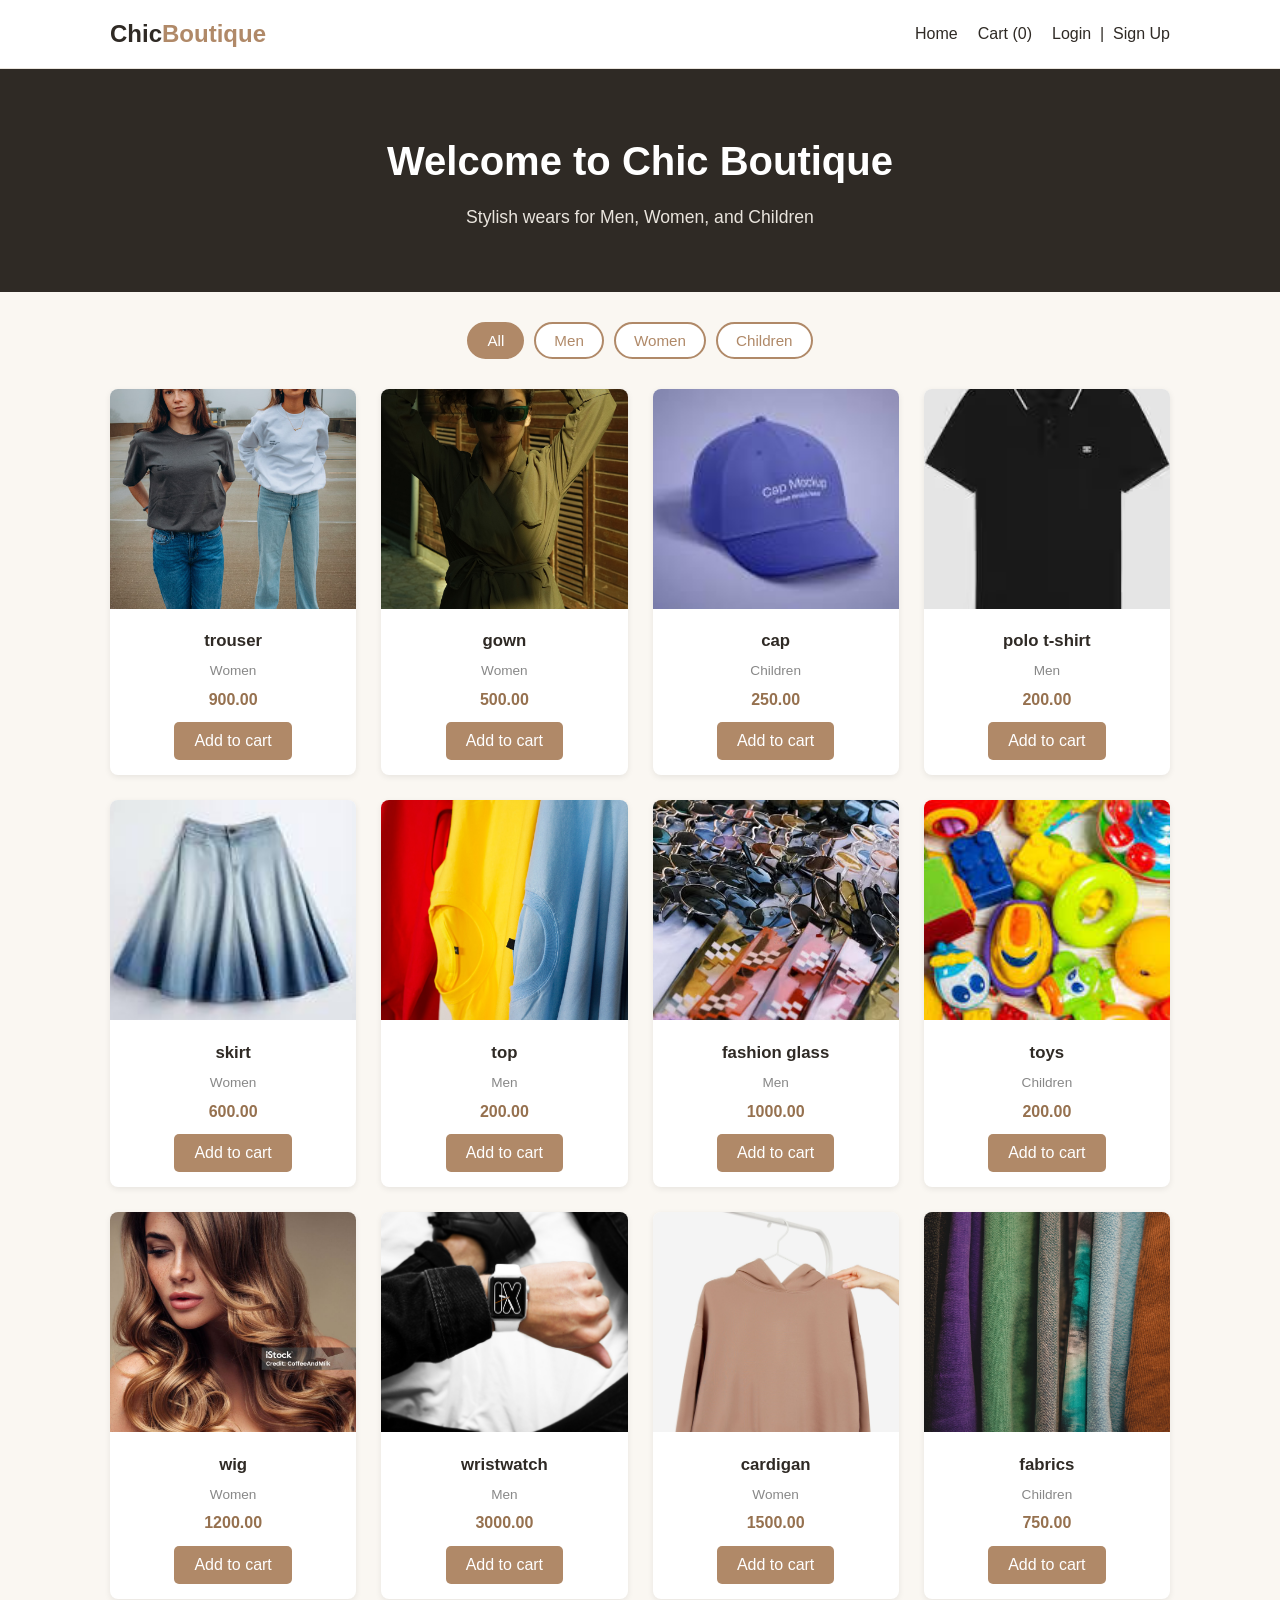
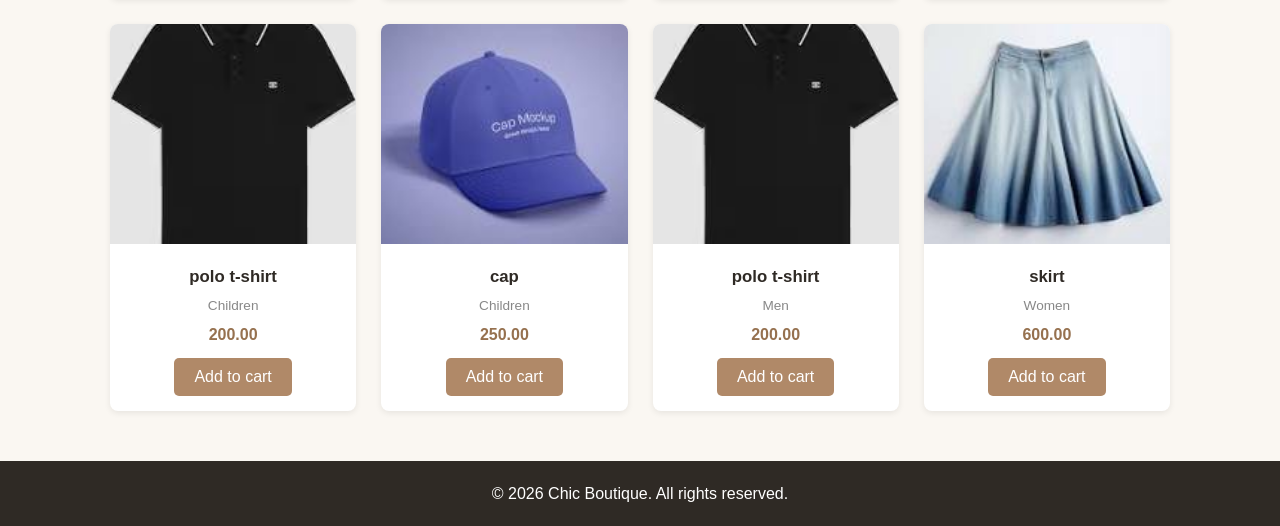
<file: index.html>
<!doctype html>
<html lang="en">
  <head>
    <meta charset="UTF-8" />
    <meta name="viewport" content="width=device-width, initial-scale=1.0" />
    <title>Chic Boutique - Home</title>

    <!-- Global styles first, then page-specific styles -->
    <link rel="stylesheet" href="css/style.css" />
    <link rel="stylesheet" href="css/home.css" />
  </head>
  <body>
    <!-- ===== HEADER ===== -->
    <header class="site-header">
      <div class="container header-content">
        <a href="index.html" class="logo">Chic<span>Boutique</span></a>
        <nav class="main-nav">
          <a href="index.html">Home</a>
          <a href="cart.html" id="cart-link"
            >Cart (<span id="cart-count">0</span>)</a
          >
          <span id="auth-links">
            <a href="login.html">Login</a> &nbsp;|&nbsp;
            <a href="signup.html">Sign Up</a>
          </span>
        </nav>
      </div>
    </header>

    <!-- ===== HERO BANNER ===== -->
    <section class="hero">
      <div class="container">
        <h1>Welcome to Chic Boutique</h1>
        <p>Stylish wears for Men, Women, and Children</p>
      </div>
    </section>

    <!-- ===== MAIN CONTENT ===== -->
    <main class="container">
      <!-- category filter buttons -->
      <div class="filter-bar">
        <button class="filter-btn active" data-category="all">All</button>
        <button class="filter-btn" data-category="men">Men</button>
        <button class="filter-btn" data-category="women">Women</button>
        <button class="filter-btn" data-category="children">Children</button>
      </div>

      <!-- products get added here by home.js -->
      <div class="product-grid" id="product-grid"></div>
    </main>

    <!-- ===== FOOTER ===== -->
    <footer class="site-footer">
      <div class="container">
        <p>&copy; 2026 Chic Boutique. All rights reserved.</p>
      </div>
    </footer>

    <!-- Scripts: order matters, each file depends on the ones before it -->
    <script src="js/products-data.js"></script>
    <script src="js/storage.js"></script>
    <script src="js/header.js"></script>
    <script src="js/home.js"></script>
  </body>
</html>
</file>
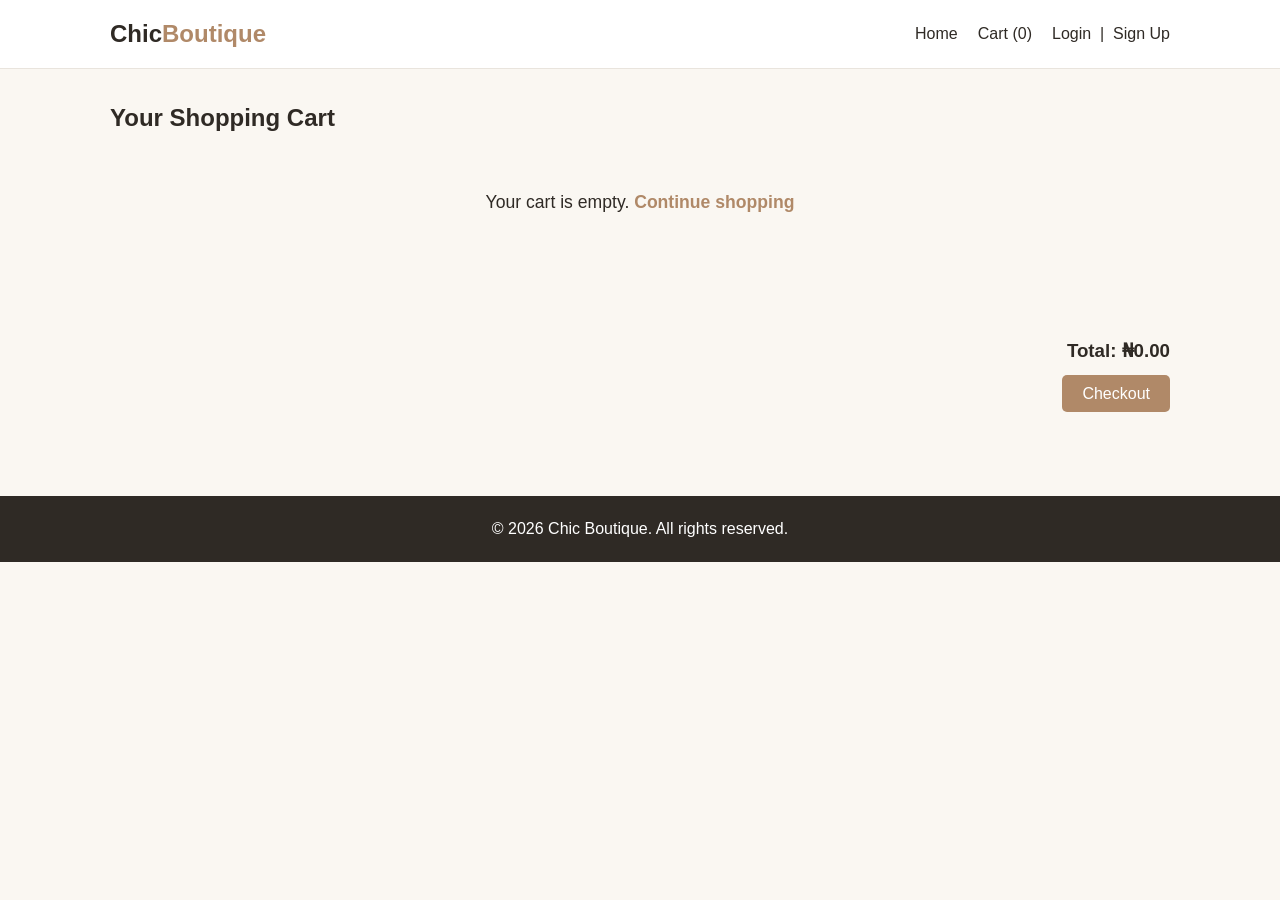
<file: cart.html>
<!doctype html>
<html lang="en">
  <head>
    <meta charset="UTF-8" />
    <meta name="viewport" content="width=device-width, initial-scale=1.0" />
    <title>Your Cart - Chic Boutique</title>

    <link rel="stylesheet" href="css/style.css" />
    <link rel="stylesheet" href="css/cart.css" />
  </head>
  <body>
    <!-- ===== HEADER ===== -->
    <header class="site-header">
      <div class="container header-content">
        <a href="index.html" class="logo">Chic<span>Boutique</span></a>
        <nav class="main-nav">
          <a href="index.html">Home</a>
          <a href="cart.html" id="cart-link"
            >Cart (<span id="cart-count">0</span>)</a
          >
          <span id="auth-links">
            <a href="login.html">Login</a> &nbsp;|&nbsp;
            <a href="signup.html">Sign Up</a>
          </span>
        </nav>
      </div>
    </header>

    <!-- ===== MAIN CONTENT ===== -->
    <main class="container cart-container">
      <h2>Your Shopping Cart</h2>

      <p id="empty-cart-message" style="display: none">
        Your cart is empty. <a href="index.html">Continue shopping</a>
      </p>

      <!-- cart items get added here by cart.js -->
      <div id="cart-items"></div>

      <div class="cart-summary">
        <h3>Total: <span id="cart-total">$0.00</span></h3>
         <a href="checkout.html" id="checkout-btn" class="btn">Checkout</a>
      </div>
    </main>

    <!-- ===== FOOTER ===== -->
    <footer class="site-footer">
      <div class="container">
        <p>&copy; 2026 Chic Boutique. All rights reserved.</p>
      </div>
    </footer>

    <script src="js/storage.js"></script>
  <script src="js/header.js"></script>
  <script src="js/cart.js"></script>
  </body>
</html>
</file>
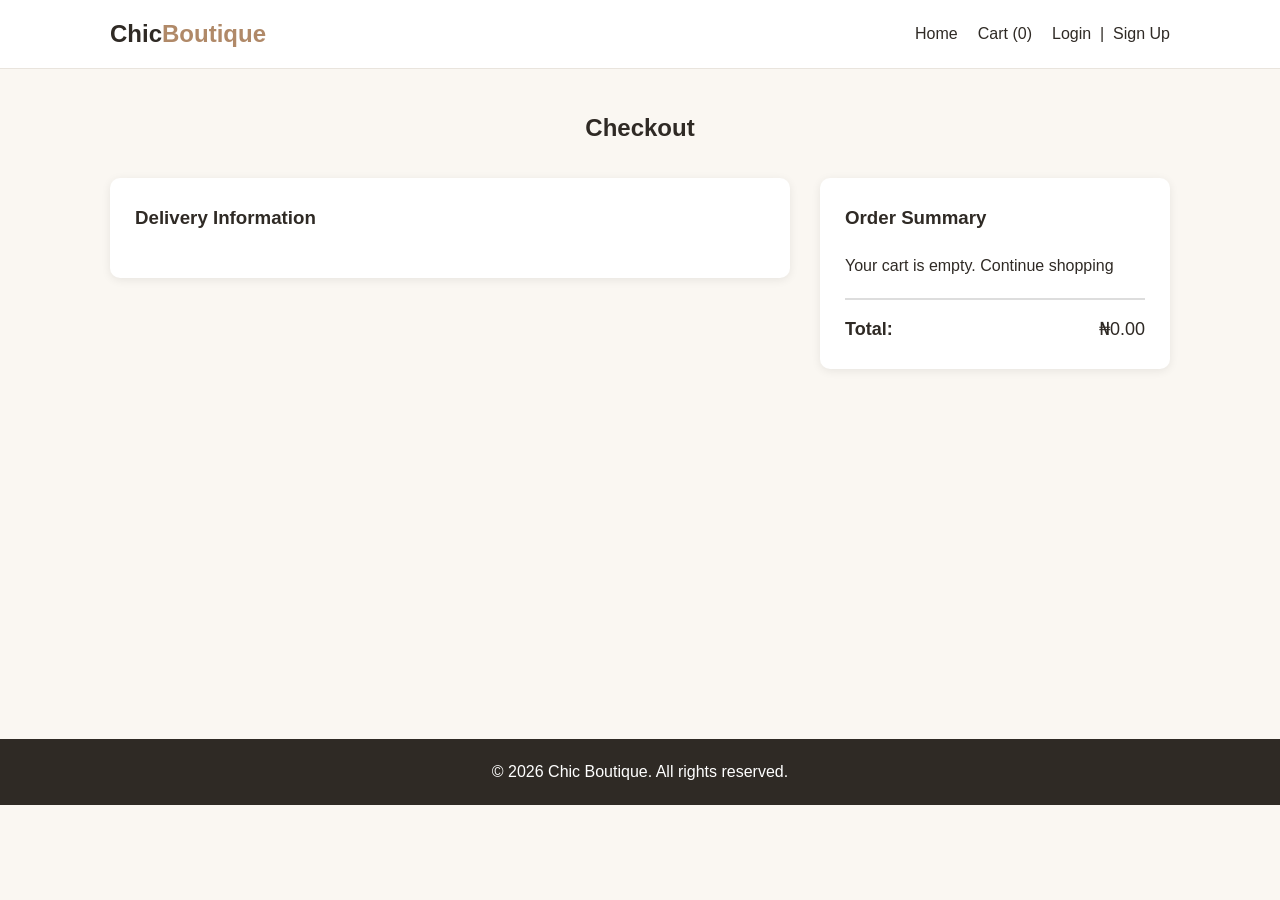
<file: checkout.html>
<!doctype html>
<html lang="en">
  <head>
    <meta charset="UTF-8" />
    <meta name="viewport" content="width=device-width, initial-scale=1.0" />

    <title>Checkout - Chic Boutique</title>

    <link rel="stylesheet" href="css/style.css" />
    <link rel="stylesheet" href="css/checkout.css" />
  </head>

  <body>

    <!-- ===== HEADER ===== -->
    <header class="site-header">
      <div class="container header-content">

        <a href="index.html" class="logo">
          Chic<span>Boutique</span>
        </a>

        <nav class="main-nav">
          <a href="index.html">Home</a>
          <a href="cart.html">
            Cart (<span id="cart-count">0</span>)
          </a>

          <span id="auth-links">
            <a href="login.html">Login</a>
            &nbsp;|&nbsp;
            <a href="signup.html">Sign Up</a>
          </span>
        </nav>

      </div>
    </header>


    <!-- ===== CHECKOUT ===== -->
    <main class="container checkout-container">

      <h2>Checkout</h2>

      <div class="checkout-wrapper">

        <section class="checkout-form-section">

          <h3>Delivery Information</h3>

          <form id="checkout-form">

            <div class="form-group">
              <label for="name">Full Name</label>

              <input type="text" id="name" placeholder="Enter your full name" required/>
            </div>


            <div class="form-group">
              <label for="email">Email Address</label>

              <input  type="email" id="email" placeholder="Enter your email" required/>
            </div>


            <div class="form-group">
              <label for="phone">Phone Number</label>

              <input type="tel" id="phone"  placeholder="Enter your phone number"  required/>
            </div>


            <div class="form-group">
              <label for="address">Delivery Address</label>

              <textarea id="address" placeholder="Enter your delivery address" required></textarea>
            </div>


            <div class="form-group">
              <label for="payment">Payment Method</label>

              <select id="payment" required>
                <option value="">Select payment method</option>
                <option value="cash">Cash on Delivery</option>
                <option value="transfer">Bank Transfer</option>
              </select>
            </div>


            <button type="submit" class="btn place-order-btn">
              Place Order
            </button>

          </form>

        </section>


        <!-- ===== ORDER SUMMARY ===== -->
        <section class="order-summary">

          <h3>Order Summary</h3>

          <div id="checkout-items"></div>

          <div class="summary-total">
            <strong>Total:</strong>

            <span id="checkout-total">
              ₦0.00
            </span>
          </div>

        </section>

      </div>


      <!-- ===== ORDER SUCCESS MESSAGE ===== -->
      <div id="order-success" class="order-success">
        <h2>Order Placed Successfully! 🎉</h2>

        <p>
          Thank you for shopping with Chic Boutique.
        </p>

        <p>
          Your order has been received and will be processed soon.
        </p>

        <a href="index.html" class="btn">
          Continue Shopping
        </a>
      </div>

    </main>


    <!-- ===== FOOTER ===== -->
    <footer class="site-footer">
      <div class="container">
        <p>
          &copy; 2026 Chic Boutique. All rights reserved.
        </p>
      </div>
    </footer>


    <!-- ===== JAVASCRIPT ===== -->
    <script src="js/storage.js"></script>
    <script src="js/header.js"></script>
    <script src="js/checkout.js"></script>

  </body>
</html>
</file>
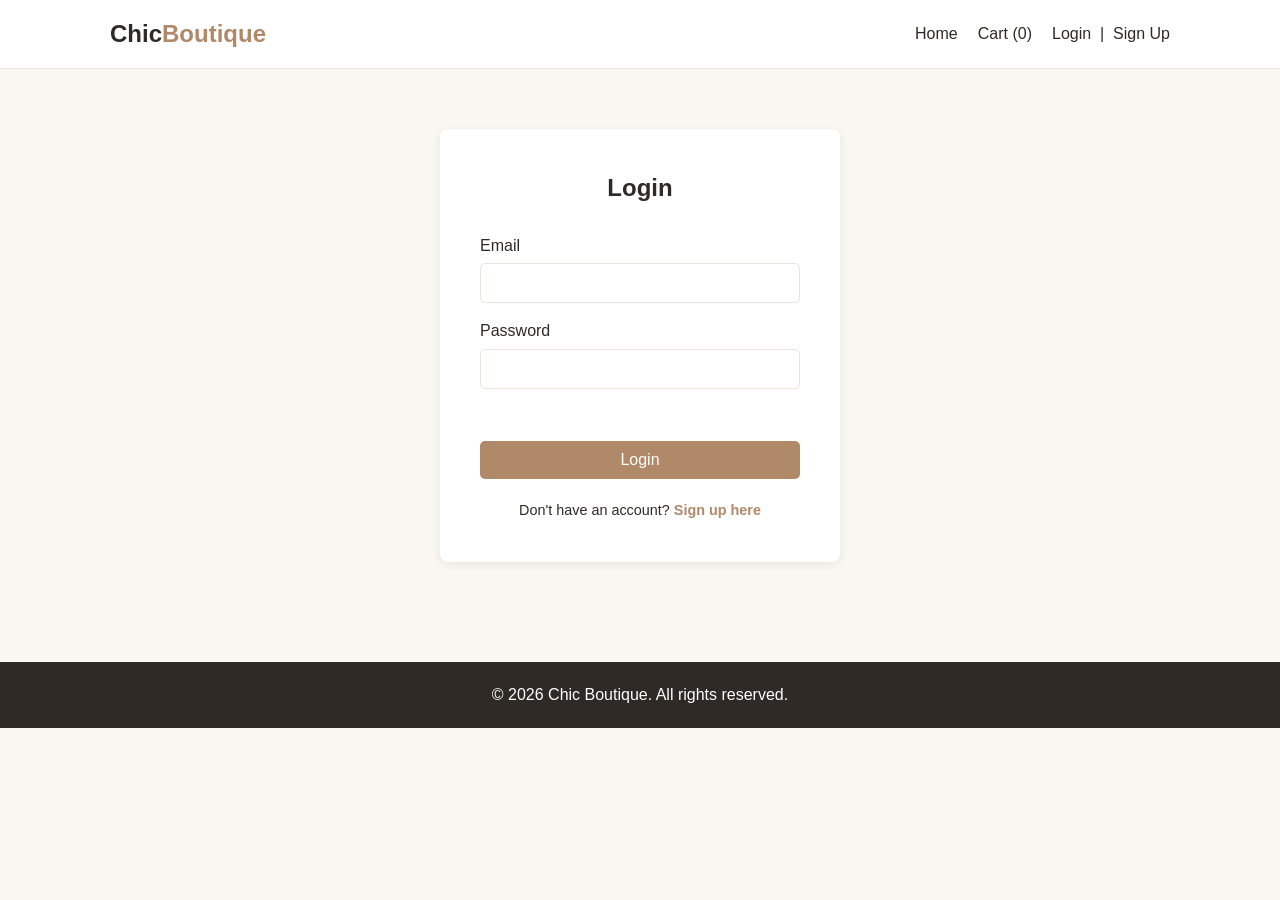
<file: login.html>
<!doctype html>
<html lang="en">
  <head>
    <meta charset="UTF-8" />
    <meta name="viewport" content="width=device-width, initial-scale=1.0" />
    <title>Login - Chic Boutique</title>

    <link rel="stylesheet" href="css/style.css" />
    <link rel="stylesheet" href="css/auth.css" />
  </head>
  <body>
    <!-- ===== HEADER ===== -->
    <header class="site-header">
      <div class="container header-content">
        <a href="index.html" class="logo">Chic<span>Boutique</span></a>
        <nav class="main-nav">
          <a href="index.html">Home</a>
          <a href="cart.html" id="cart-link"
            >Cart (<span id="cart-count">0</span>)</a
          >
          <span id="auth-links">
            <a href="login.html">Login</a> &nbsp;|&nbsp;
            <a href="signup.html">Sign Up</a>
          </span>
        </nav>
      </div>
    </header>

    <!-- ===== MAIN CONTENT ===== -->
    <main class="container auth-container">
      <div class="auth-box">
        <h2>Login</h2>

        <form id="login-form">
          <label for="login-email">Email</label>
          <input type="email" id="login-email" required />

          <label for="login-password">Password</label>
          <input type="password" id="login-password" required />

          <p class="error-message" id="login-error"></p>

          <button type="submit" class="btn">Login</button>
        </form>

        <p class="auth-switch">
          Don't have an account? <a href="signup.html">Sign up here</a>
        </p>
      </div>
    </main>

    <!-- ===== FOOTER ===== -->
    <footer class="site-footer">
      <div class="container">
        <p>&copy; 2026 Chic Boutique. All rights reserved.</p>
      </div>
    </footer>

    <script src="js/storage.js"></script>
  <script src="js/header.js"></script>
  <script src="js/auth.js"></script>
  </body>
</html>
</file>
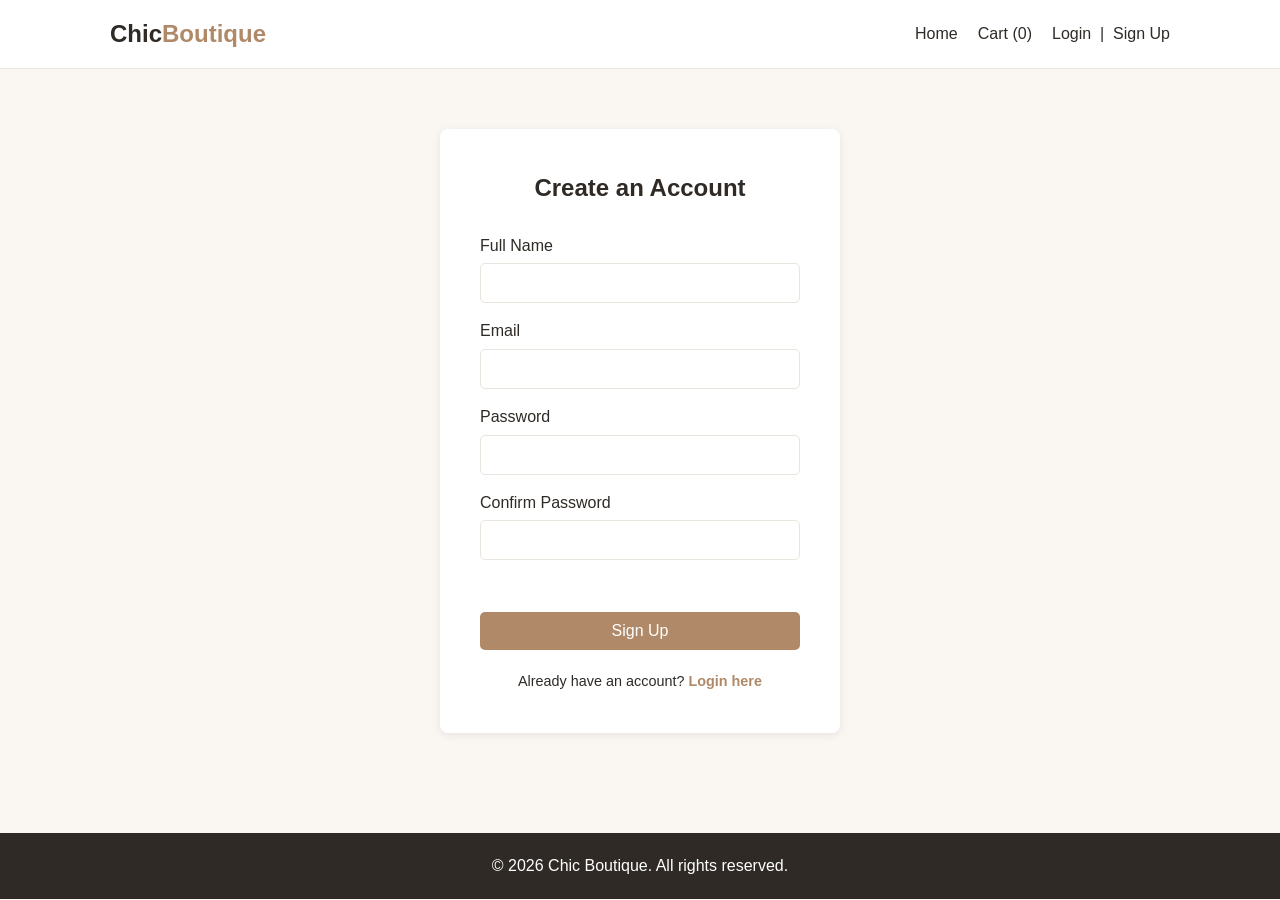
<file: signup.html>
<!DOCTYPE html>
<html lang="en">
<head>
  <meta charset="UTF-8">
  <meta name="viewport" content="width=device-width, initial-scale=1.0">
  <title>Sign Up - Chic Boutique</title>

  <link rel="stylesheet" href="css/style.css">
  <link rel="stylesheet" href="css/auth.css">
</head>
<body>

  <!-- ===== HEADER ===== -->
  <header class="site-header">
    <div class="container header-content">
      <a href="index.html" class="logo">Chic<span>Boutique</span></a>
      <nav class="main-nav">
        <a href="index.html">Home</a>
        <a href="cart.html" id="cart-link">Cart (<span id="cart-count">0</span>)</a>
        <span id="auth-links">
          <a href="login.html">Login</a> &nbsp;|&nbsp;
          <a href="signup.html">Sign Up</a>
        </span>
      </nav>
    </div>
  </header>

  <!-- ===== MAIN CONTENT ===== -->
  <main class="container auth-container">
    <div class="auth-box">
      <h2>Create an Account</h2>

      <form id="signup-form">
        <label for="signup-name">Full Name</label>
        <input type="text" id="signup-name" required>

        <label for="signup-email">Email</label>
        <input type="email" id="signup-email" required>

        <label for="signup-password">Password</label>
        <input type="password" id="signup-password" required>

        <label for="signup-confirm-password">Confirm Password</label>
        <input type="password" id="signup-confirm-password" required>

        <p class="error-message" id="signup-error"></p>

        <button type="submit" class="btn">Sign Up</button>
      </form>

      <p class="auth-switch">
        Already have an account? <a href="login.html">Login here</a>
      </p>
    </div>
  </main>

  <!-- ===== FOOTER ===== -->
  <footer class="site-footer">
    <div class="container">
      <p>&copy; 2026 Chic Boutique. All rights reserved.</p>
    </div>
  </footer>

  <script src="js/storage.js"></script>
  <script src="js/header.js"></script>
  <script src="js/auth.js"></script>
</body>
</html>
</file>
<file: css/style.css>
/* ============================================
   GLOBAL STYLES
   Shared on every page: colors, reset, header,
   footer, buttons, layout container.
   ============================================ */

/* ---- color palette & basic settings, used all over the site ---- */
:root {
  --color-bg: #faf7f2;
  --color-primary: #2f2a25;
  --color-accent: #b08968;
  --color-accent-dark: #96714f;
  --color-white: #ffffff;
  --color-light: #e9e4dd;
  --color-danger: #c0392b;
  --color-danger-dark: #992d22;
  --font-main: Arial, Helvetica, sans-serif;
}

/* ---- simple reset ---- */
* {
  margin: 0;
  padding: 0;
  box-sizing: border-box;
}

body {
  font-family: var(--font-main);
  background-color: var(--color-bg);
  color: var(--color-primary);
  line-height: 1.6;
}

a {
  text-decoration: none;
  color: inherit;
}

/* ---- reusable page container ---- */
.container {
  max-width: 1100px;
  margin: 0 auto;
  padding: 0 20px;
}

/* ---- header / nav bar ---- */
.site-header {
  background-color: var(--color-white);
  border-bottom: 1px solid var(--color-light);
  padding: 15px 0;
}

.header-content {
  display: flex;
  justify-content: space-between;
  align-items: center;
  flex-wrap: wrap;
  gap: 10px;
}

.logo {
  font-size: 1.5rem;
  font-weight: bold;
  color: var(--color-primary);
}

.logo span {
  color: var(--color-accent);
}

.main-nav {
  display: flex;
  align-items: center;
  gap: 20px;
  flex-wrap: wrap;
}

.main-nav a {
  font-weight: 500;
}

.main-nav a:hover {
  color: var(--color-accent);
}

/* ---- buttons ---- */
.btn {
  background-color: var(--color-accent);
  color: var(--color-white);
  border: none;
  padding: 10px 20px;
  border-radius: 5px;
  cursor: pointer;
  font-size: 1rem;
}

.btn:hover {
  background-color: var(--color-accent-dark);
}

.btn-danger {
  background-color: var(--color-danger);
}

.btn-danger:hover {
  background-color: var(--color-danger-dark);
}

/* ---- footer ---- */
.site-footer {
  text-align: center;
  padding: 20px 0;
  margin-top: 40px;
  background-color: var(--color-primary);
  color: var(--color-white);
}
</file>
<file: css/home.css>
/* ============================================
   HOME PAGE STYLES
   Hero banner, filter buttons, and product grid.
   Used only by index.html.
   ============================================ */

/* ---- hero banner ---- */
.hero {
  background-color: var(--color-primary);
  color: var(--color-white);
  text-align: center;
  padding: 60px 20px;
}

.hero h1 {
  font-size: 2.5rem;
  margin-bottom: 10px;
}

.hero p {
  font-size: 1.1rem;
  color: var(--color-light);
}

/* ---- filter buttons ---- */
.filter-bar {
  display: flex;
  justify-content: center;
  gap: 10px;
  margin: 30px 0;
  flex-wrap: wrap;
}

.filter-btn {
  background-color: var(--color-white);
  border: 2px solid var(--color-accent);
  color: var(--color-accent);
  padding: 8px 18px;
  border-radius: 20px;
  cursor: pointer;
  font-size: 0.95rem;
  text-transform: capitalize;
}

.filter-btn:hover,
.filter-btn.active {
  background-color: var(--color-accent);
  color: var(--color-white);
}

/* ---- product grid ---- */
.product-grid {
  display: grid;
  grid-template-columns: repeat(auto-fill, minmax(220px, 1fr));
  gap: 25px;
  margin-bottom: 50px;
}

.product-card {
  background-color: var(--color-white);
  border-radius: 8px;
  overflow: hidden;
  box-shadow: 0 2px 6px rgba(0, 0, 0, 0.08);
  text-align: center;
  padding-bottom: 15px;
}

.product-card img {
  width: 100%;
  height: 220px;
  object-fit: cover;
}

.product-card h3 {
  margin: 12px 10px 5px;
  font-size: 1.05rem;
}

.product-category {
  text-transform: capitalize;
  color: #888;
  font-size: 0.85rem;
  margin-bottom: 5px;
}

.product-price {
  font-weight: bold;
  color: var(--color-accent-dark);
  margin-bottom: 10px;
}
</file>
<file: css/cart.css>
/* ============================================
   CART PAGE STYLES
   Used only by cart.html.
   ============================================ */

.cart-container h2 {
  margin: 30px 0 10px;
}

#empty-cart-message {
  text-align: center;
  padding: 40px 0;
  font-size: 1.1rem;
}

#empty-cart-message a {
  color: var(--color-accent);
  font-weight: bold;
}

#cart-items {
  margin: 30px 0;
  display: flex;
  flex-direction: column;
  gap: 15px;
}

.cart-item {
  display: grid;
  grid-template-columns: 80px 1fr auto auto;
  align-items: center;
  gap: 15px;
  background-color: var(--color-white);
  padding: 12px;
  border-radius: 8px;
  box-shadow: 0 2px 6px rgba(0, 0, 0, 0.06);
}

.cart-item img {
  width: 70px;
  height: 70px;
  object-fit: cover;
  border-radius: 5px;
}

.cart-item-info h4 {
  margin-bottom: 5px;
}

.cart-item-info p {
  color: #777;
  font-size: 0.9rem;
}

.cart-item-subtotal {
  font-weight: bold;
}

.cart-summary {
  text-align: right;
  padding: 20px 0 50px;
}

.cart-summary h3 {
  margin-bottom: 15px;
}
</file>
<file: css/checkout.css>
.checkout-container {
  padding: 40px 20px;
  min-height: 70vh;
}

.checkout-container > h2 {
  text-align: center;
  margin-bottom: 30px;
}


.checkout-wrapper {
  display: grid;
  grid-template-columns: 1fr 350px;
  gap: 30px;
  align-items: start;
}

.checkout-form-section,
.order-summary {
  background: #fff;
  padding: 25px;
  border-radius: 10px;
  box-shadow: 0 2px 10px rgba(0, 0, 0, 0.08);
}

.checkout-form-section h3,
.order-summary h3 {
  margin-bottom: 20px;
}


.form-group {
  margin-bottom: 18px;
}

.form-group label {
  display: block;
  margin-bottom: 7px;
  font-weight: 600;
}


.form-group input,
.form-group textarea,
.form-group select {
  width: 100%;
  padding: 12px;
  border: 1px solid #ccc;
  border-radius: 6px;
  font-size: 15px;
  box-sizing: border-box;
}


.form-group textarea {
  height: 100px;
  resize: vertical;
}


.form-group input:focus,
.form-group textarea:focus,
.form-group select:focus {
  outline: none;
  border-color: #333;
}

.place-order-btn {
  width: 100%;
  border: none;
  cursor: pointer;
  padding: 13px;
  font-size: 16px;
}

.checkout-item {
  display: flex;
  gap: 12px;
  padding: 12px 0;
  border-bottom: 1px solid #eee;
}

.checkout-item img {
  width: 60px;
  height: 60px;
  object-fit: cover;
  border-radius: 6px;
}

.checkout-item-info {
  flex: 1;
}

.checkout-item-info h4 {
  margin: 0 0 5px;
}

.checkout-item-info p {
  margin: 0;
  font-size: 14px;
}


.summary-total {
  display: flex;
  justify-content: space-between;
  margin-top: 20px;
  padding-top: 15px;
  border-top: 2px solid #ddd;
  font-size: 18px;
}

.order-success {
  display: none;
  text-align: center;
  background: #fff;
  padding: 40px 20px;
  margin-top: 30px;
  border-radius: 10px;
  box-shadow: 0 2px 10px rgba(0, 0, 0, 0.08);
}

.order-success h2 {
  margin-bottom: 15px;
}

.order-success p {
  margin-bottom: 10px;
}


/* ===== MOBILE ===== */

@media (max-width: 768px) {

  .checkout-wrapper {
    grid-template-columns: 1fr;
  }

  .checkout-form-section,
  .order-summary {
    padding: 20px;
  }

}
</file>
<file: css/auth.css>
/* ============================================
   AUTH PAGE STYLES
   Used by login.html and signup.html for the
   login/signup form box.
   ============================================ */

.auth-container {
  display: flex;
  justify-content: center;
  padding: 60px 20px;
}

.auth-box {
  background-color: var(--color-white);
  padding: 40px;
  border-radius: 8px;
  box-shadow: 0 2px 10px rgba(0, 0, 0, 0.08);
  width: 100%;
  max-width: 400px;
}

.auth-box h2 {
  text-align: center;
  margin-bottom: 10px;
}

.auth-box form {
  display: flex;
  flex-direction: column;
}

.auth-box label {
  margin-top: 15px;
  margin-bottom: 5px;
  font-weight: 500;
}

.auth-box input {
  padding: 10px;
  border: 1px solid var(--color-light);
  border-radius: 5px;
  font-size: 1rem;
}

.auth-box input:focus {
  outline: none;
  border-color: var(--color-accent);
}

.auth-box .btn {
  margin-top: 25px;
}

.error-message {
  color: var(--color-danger);
  font-size: 0.9rem;
  margin-top: 10px;
  min-height: 1.2em;
}

.auth-switch {
  text-align: center;
  margin-top: 20px;
  font-size: 0.9rem;
}

.auth-switch a {
  color: var(--color-accent);
  font-weight: bold;
}
</file>
